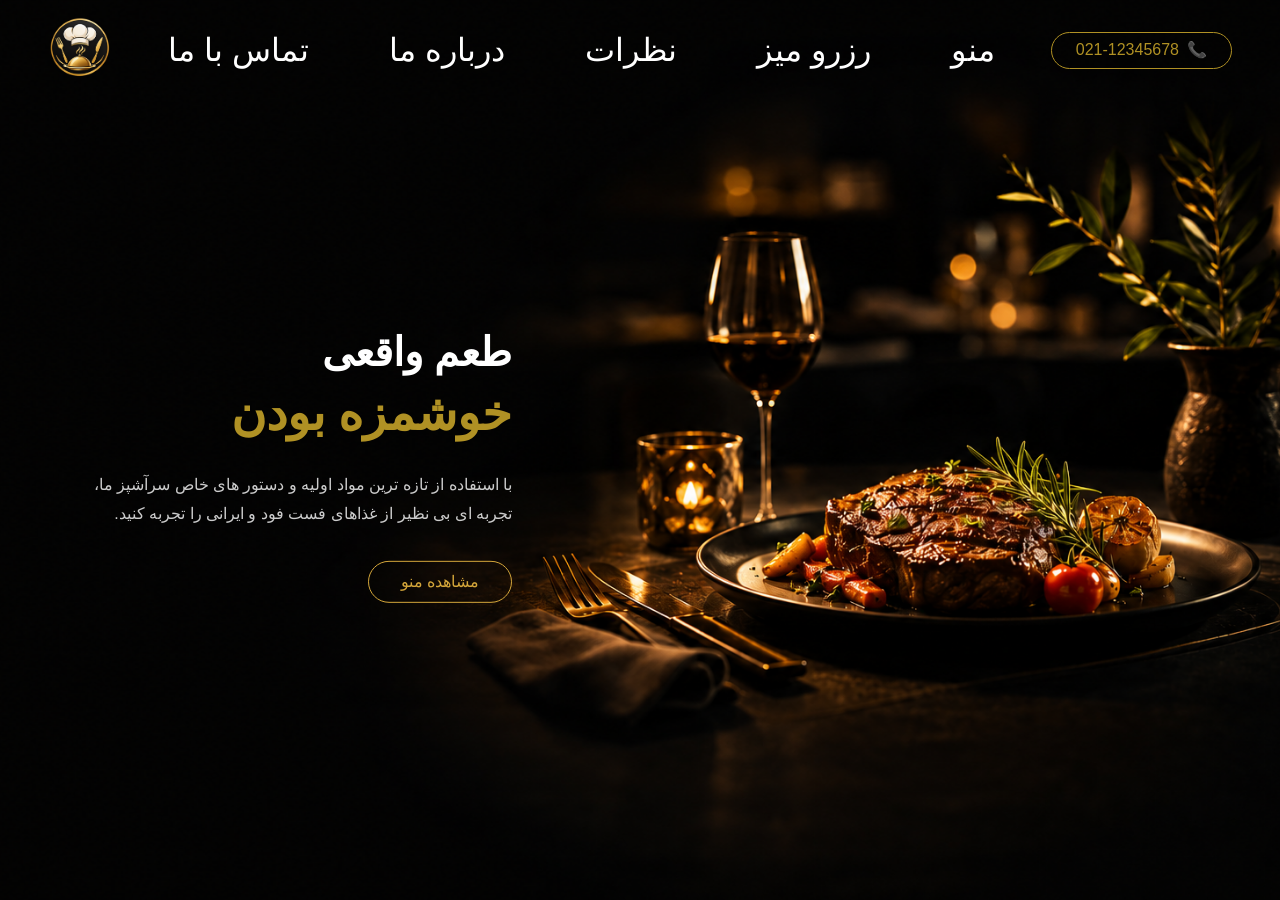
<file: index.html>
<!DOCTYPE html>
<html lang="fa" dir="rtl">
<head>
    <meta charset="UTF-8">
    <meta name="viewport" content="width=device-width, initial-scale=1.0">
    <title>رستوران سرآشپز</title>
    <link rel="stylesheet" href="style/normalize.css" >
    <link rel="stylesheet" href="style/style.css">
    <link rel="shortcut icon" href="image/icon.png" type="image/x-icon">
</head>
<body> 
    <header class="header">
         
        <nav class="navbar">

            <div class="nav-phone">
                 <span class="phone-icon">📞</span>
                  <span>021-12345678</span>
             </div>

            <a href="file:///C:/Users/Top/Desktop/site/menu.html" class="nav-item">منو</a>
            <a href="" class="nav-item">رزرو میز</a>
            <a href="" class="nav-item">نظرات</a>
            <a href="" class="nav-item">درباره ما</a>
            <a href="" class="nav-item">تماس با ما</a>

             <div class="logo">
                 <img src="image/icon.png" alt="لوگو رستوران">
              </div>

        </nav>

        <div class="main-text"> 
            <h1>طعم واقعی
                <span>خوشمزه بودن</span>
            </h1>
            <p>با استفاده از تازه ترین مواد اولیه و دستور های خاص سرآشپز ما، تجربه ای بی نظیر از غذاهای فست فود و ایرانی را تجربه کنید.</p>
            <a href="file:///C:/Users/Top/Desktop/site/menu.html" class="menu-button">مشاهده منو</a>
        </div>
        
    </header>

    <footer></footer>
    
</body>
</html>
</file>
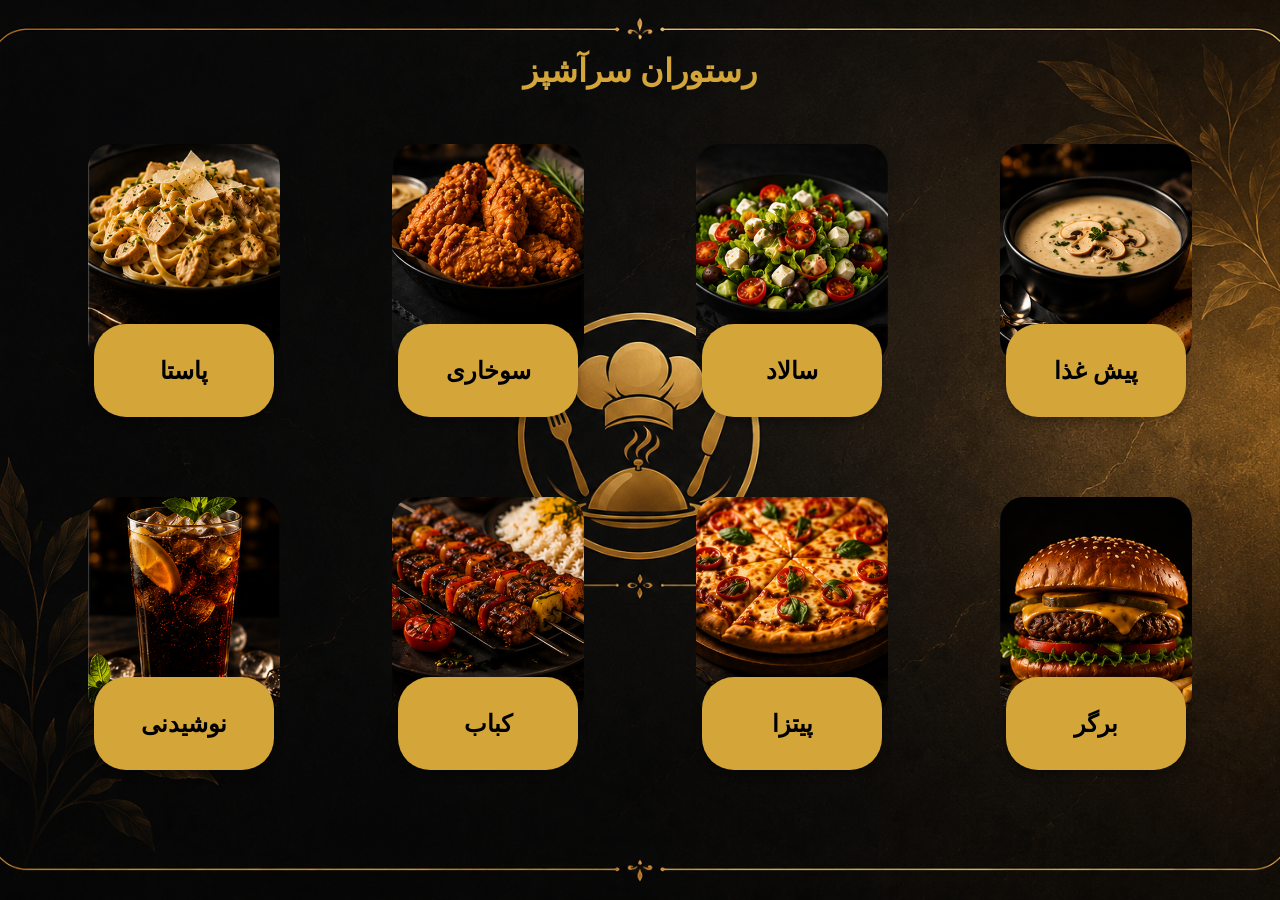
<file: menu.html>
<!DOCTYPE html>
<html lang="fa" dir="rtl">
<head>
    <meta charset="UTF-8">
    <meta name="viewport" content="width=device-width, initial-scale=1.0">
        <meta charset="UTF-8">
    <meta name="viewport" content="width=device-width, initial-scale=1.0">
    <title>منو</title>
    <link rel="stylesheet" href="style/normalize.css" >
    <link rel="stylesheet" href="style/style.css">
    <link rel="shortcut icon" href="image/icon.png" type="image/x-icon">
</head>
<body>
    <section class="menu">
        <h1>رستوران سرآشپز</h1>
        <div class="menu-items">
            <!-- پیش غذا -->
            <figure class="menu-item">
                <img src="./image/pizhghaza.png" class="menu-item-image" alt="پیش غذا">
                <figcaption class="menu-item-text">
                    <h2>پیش غذا</h2>
                </figcaption>
            </figure>
            <!-- سالاد -->
            <figure class="menu-item">
                <img src="./image/salad.png" class="menu-item-image" alt="پیش غذا">
                <figcaption class="menu-item-text">
                    <h2>سالاد</h2>
                </figcaption>
            </figure>
            <!-- سوخاری -->
            <figure class="menu-item">
                <img src="./image/sokhari.png" class="menu-item-image" alt="پیش غذا">
                <figcaption class="menu-item-text">
                    <h2>سوخاری</h2>
                </figcaption>
            </figure>
            <!-- پاستا -->
            <figure class="menu-item">
                <img src="./image/pasta.png" class="menu-item-image" alt="پیش غذا">
                <figcaption class="menu-item-text">
                    <h2>پاستا</h2>
                </figcaption>
            </figure>
            <!-- برگر -->
            <figure class="menu-item">
                <img src="./image/burger.png" class="menu-item-image" alt="پیش غذا">
                <figcaption class="menu-item-text">
                    <h2>برگر</h2>
                </figcaption>
            </figure>
            <!-- پیتزا -->
            <figure class="menu-item">
                <img src="./image/pizza.png" class="menu-item-image" alt="پیش غذا">
                <figcaption class="menu-item-text">
                    <h2>پیتزا</h2>
                </figcaption>
            </figure>
            <!-- کباب -->
            <figure class="menu-item">
                <img src="./image/kebab.png" class="menu-item-image" alt="پیش غذا">
                <figcaption class="menu-item-text">
                    <h2>کباب</h2>
                </figcaption>
            </figure>
            <!-- نوشیدنی -->
            <figure class="menu-item">
                <img src="./image/noshidani.png" class="menu-item-image" alt="پیش غذا">
                <figcaption class="menu-item-text">
                    <h2>نوشیدنی</h2>
                </figcaption>
            </figure>
        </div>
    </section>
</body>
</html>
</file>
<file: style/style.css>
@font-face {
   font-family: vazir;
   src: url(../font/Vazirmatn-VariableFont_wght.ttf);
}

body {
   font-family: sans-serif;
}

:root {
   --gold: #D4A63A;
  --Yellow: #feb100;
  --Black: #000000;
  --White: #ffffff;
  --Nav-button: rgba(255, 255, 255, 0.05);
  --Nav-hover: rgba(255, 255, 255, 0.1);
}

.header {
   display: flex;
   flex-direction: column;
   width: 100%;
   height: 100vh;
   align-items: center;
   justify-content: flex-start;
   background: url(../image/background.png);
   background-repeat: no-repeat;
   background-size: cover;
   background-position: center;
   position: relative;
}

.navbar {
   width: 100%;
   display: flex;
   flex-direction: row;
   justify-content: space-between;
   align-items: center;
   position: fixed;
   top: 0;
   left: 0;
   padding: 1rem 3rem;
   z-index: 10;
   box-sizing: border-box;
}

.nav-item {
   text-decoration: none;
   color:white;
   margin: 0.5rem;
   font-size: 2rem;
   padding: 0.5rem 1rem;
   border-radius: 1rem;
   transition: 0.2s ease-in-out;
}

.nav-item:hover {
   color: var(--gold);
   transform: translateY(0.2rem);
}

.nav-item.active {
   color:#3d3c3c1a;
   transform: scale(2.0);
}

.nav-phone {
   display: flex;
   align-items: center;
   gap: 0.5rem;
   color: #b09124;
   border: 1px solid #b09124;
   border-radius: 2rem;
   padding: 0.5rem 1.5rem;
   font-size: 1rem;
}

.logo img {
   height: 4rem;
}

.nav-links {
   display: flex;
   list-style: none;
   margin: 0;
   padding: 0;
}

.nav-item.active {
   color: #b09124;
   border-bottom: 2px solid #b09124;
}

.nav-phone {
   display: flex;
   align-items: center;
   gap: 0.5rem;
   color: #b09124;
   border: 1px solid #b09124;
   border-radius: 2rem;
   padding: 0.5rem 1.5rem;
   font-size: 1rem;
}

.main-text {
   position: absolute;
   top: 50%;
   left: 4rem;
   transform: translateY(-50%);
   max-width: 35%;
   color: white;
   text-align: right;
}

.main-text h1 {
   font-size: 2.5rem;
   line-height: 1.4;
   margin-bottom: 1.5rem;
}

.main-text h1 span {
   color: #b09124;
   display: block;
   font-size: 3rem;
}

.main-text p {
   font-size: 1rem;
   line-height: 1.8;
   color: #ccc;
   margin-bottom: 2rem;
}

.menu-button {
   display: inline-block;
   text-decoration: none;
   color: var(--gold);
   border: 1px solid var(--gold);
   border-radius: 2rem;
   padding: 0.7rem 2rem;
   transition: 2s ease-in-out;
}

.menu-button:hover {
   background: var(--gold);
   color: black;
   transform: translateY(0.2rem);
}

/* Menu */

.menu {
   display: flex;
   flex-direction: column;
   align-items: center;
   width: 100%;
   min-height: 100vh;
   background: url(../image/background2.png);
   background-repeat: no-repeat;
   background-size: cover;
   background-position: top center;
   background-attachment: fixed;
   padding: 8rem 3rem 4rem;
   box-sizing: border-box;
}

.menu h1 {
   font-family: vazir, sans-serif;
   color: var(--gold);
   margin-bottom: 3rem;
   text-align: center;
   position: fixed;
   top: 2rem;
   left: 50%;
   transform: translateX(-50%); 
   z-index: 20;
   /* سه خط بالا باعث می شود که متن همیشه در وسط قرار بگیرد و پشت آیتم ها نرود */
}

.menu-items {
   width: 100%;
   max-width: 1200px;
   display: grid;
   grid-template-columns: repeat(auto-fit, minmax(220px, 1fr));
   gap: 3rem 2rem;
   margin: 0 auto;
}

.menu-item {
   display: flex;
   flex-direction: column;
   cursor: pointer;
   transition: 0.2s ease-in-out;
}

.menu-item:hover {
   transform: scale(1.03);
}

.menu-item-image {
   width: 100%;
   height: 220px;
   object-fit: cover;
   border-radius: 1.5rem;
}

.menu-item-text {
   background-color: var(--gold);
   color: var(--Black);
   text-align: center;
   border-radius: 2rem;
   padding: 0.8rem;
   margin: -2.5rem auto 0;
   width: 80%;
   box-shadow: 0 4px 10px rgba(0, 0, 0, 0.3);
   position: relative;
   z-index: 2;
}

@media only screen and (max-width:992px) {
   .menu-items {
      grid-template-columns: 30% 30%;
   }
}

@media only screen and (max-width:600px) {
   .menu-items {
      grid-template-columns: 50%;
   }
}

/* Comment */
.comments {
   display: flex;
   flex-direction: column;
   width: 100%;
   height: 100vh;
   align-items: center;
   justify-content: space-between;
   background: url(../image/background_menu.png);
   background-repeat: no-repeat;
   background-size: cover;
   background-position: center;
}

.comments h2 {
   color: var(--gold);
   text-align: center;
}
</file>
